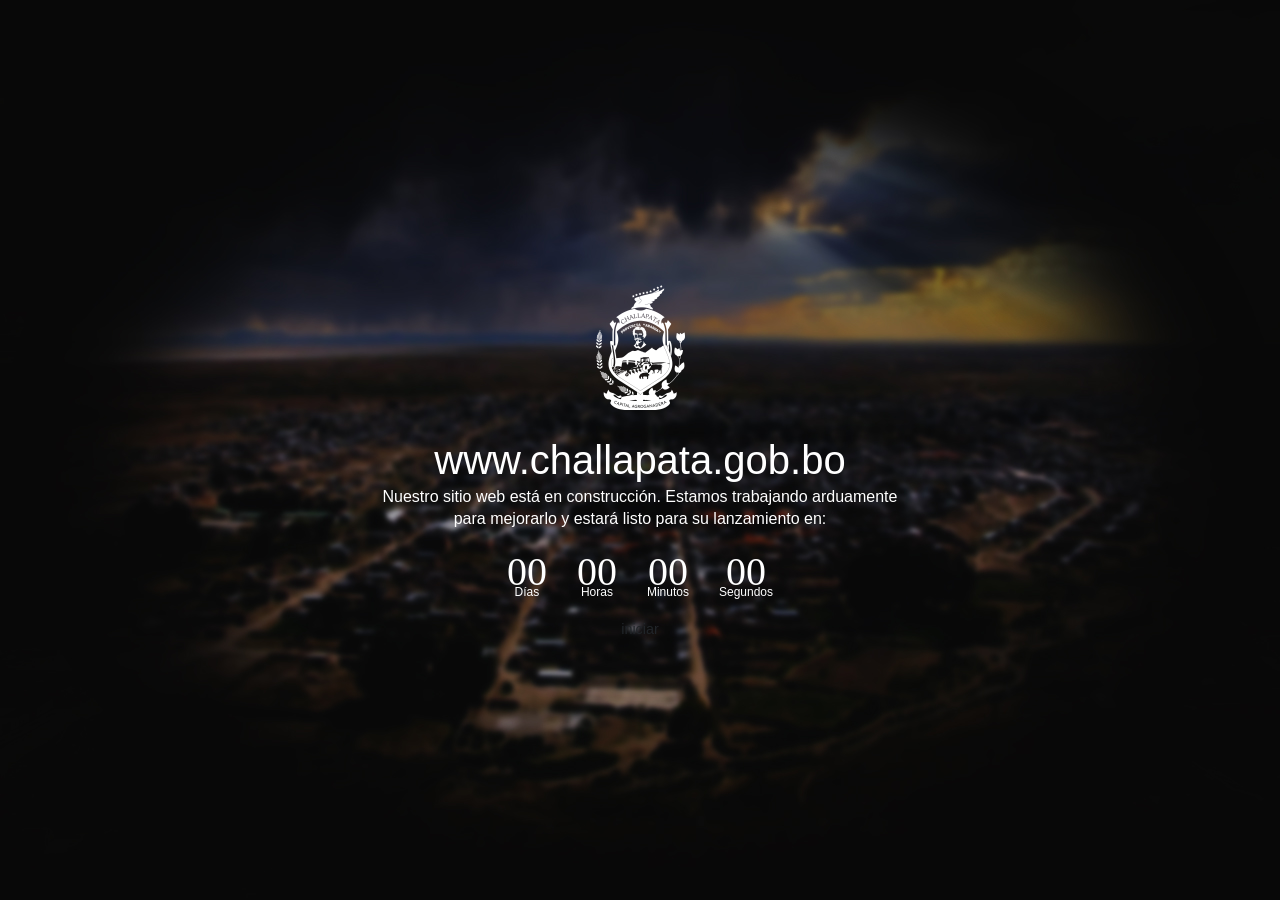
<file: index.html>
<!DOCTYPE html>
<html data-bs-theme="light" lang="en">

<head>
    <meta charset="utf-8">
    <meta name="viewport" content="width=device-width, initial-scale=1.0, shrink-to-fit=no">
    <title>challapata</title>
    <link rel="stylesheet" href="assets/bootstrap/css/bootstrap.min.css">
    <link rel="stylesheet" href="https://fonts.googleapis.com/css?family=Aboreto&amp;display=swap">
    <link rel="stylesheet" href="https://fonts.googleapis.com/css?family=Aldrich">
    <link rel="stylesheet" href="https://fonts.googleapis.com/css?family=Alegreya+SC&amp;display=swap">
    <link rel="stylesheet" href="https://fonts.googleapis.com/css?family=Cookie">
    <link rel="stylesheet" href="assets/css/Background-Image---Parallax---No-Text.css">
    <link rel="stylesheet" href="assets/css/Comming-Soon-Page.css">
    <link rel="stylesheet" href="assets/css/Documents-App-Browser.css">
    <link rel="stylesheet" href="assets/css/Hover-Cards-by-Printaga-Publishing.css">
    <link rel="stylesheet" href="assets/css/Login-Box-En-login-box-en.css">
    <link rel="stylesheet" href="assets/css/Login-Form-Basic-icons.css">
    <link rel="stylesheet" href="assets/css/Pretty-Footer-.css">
    <link rel="stylesheet" href="assets/css/Simple-Header-y-Navbar-adaptativo-nav.css">
</head>

<body>
    <section class="container"><img class="object-fit-scale" width="196" height="175" src="assets/img/Escudo%20Challapata%20Blanco.webp"><img src="assets/img/challapata-portada%20web.jpg" alt="" class="image"><span class="fs-1 d-table float-start" style="font-family: ABeeZee, sans-serif;color: rgb(255,255,255);">www.challapata.gob.bo</span>
        <p style="font-family: ABeeZee, sans-serif;"> Nuestro sitio web está en construcción. Estamos trabajando arduamente para mejorarlo y estará listo para su lanzamiento en:</p>
        <div class="time-content" style="font-family: ABeeZee, sans-serif;">
            <div class="time days"><span class="number"></span><span class="text" style="font-family: ABeeZee, sans-serif;">Días</span></div>
            <div class="time hours"><span class="number"></span><span class="text" style="font-family: ABeeZee, sans-serif;">Horas</span></div>
            <div class="time minutes"><span class="number"></span><span class="text" style="font-family: ABeeZee, sans-serif;">Minutos</span></div>
            <div class="time seconds"><span class="number"></span><span class="text" style="font-family: ABeeZee, sans-serif;">Segundos</span></div>
        </div><a class="visible" href="home.html">iniciar</a>
    </section>
    <script src="assets/bootstrap/js/bootstrap.min.js"></script>
    <script src="assets/js/Comming-Soon-Page-script.js"></script>
</body>

</html>
</file>
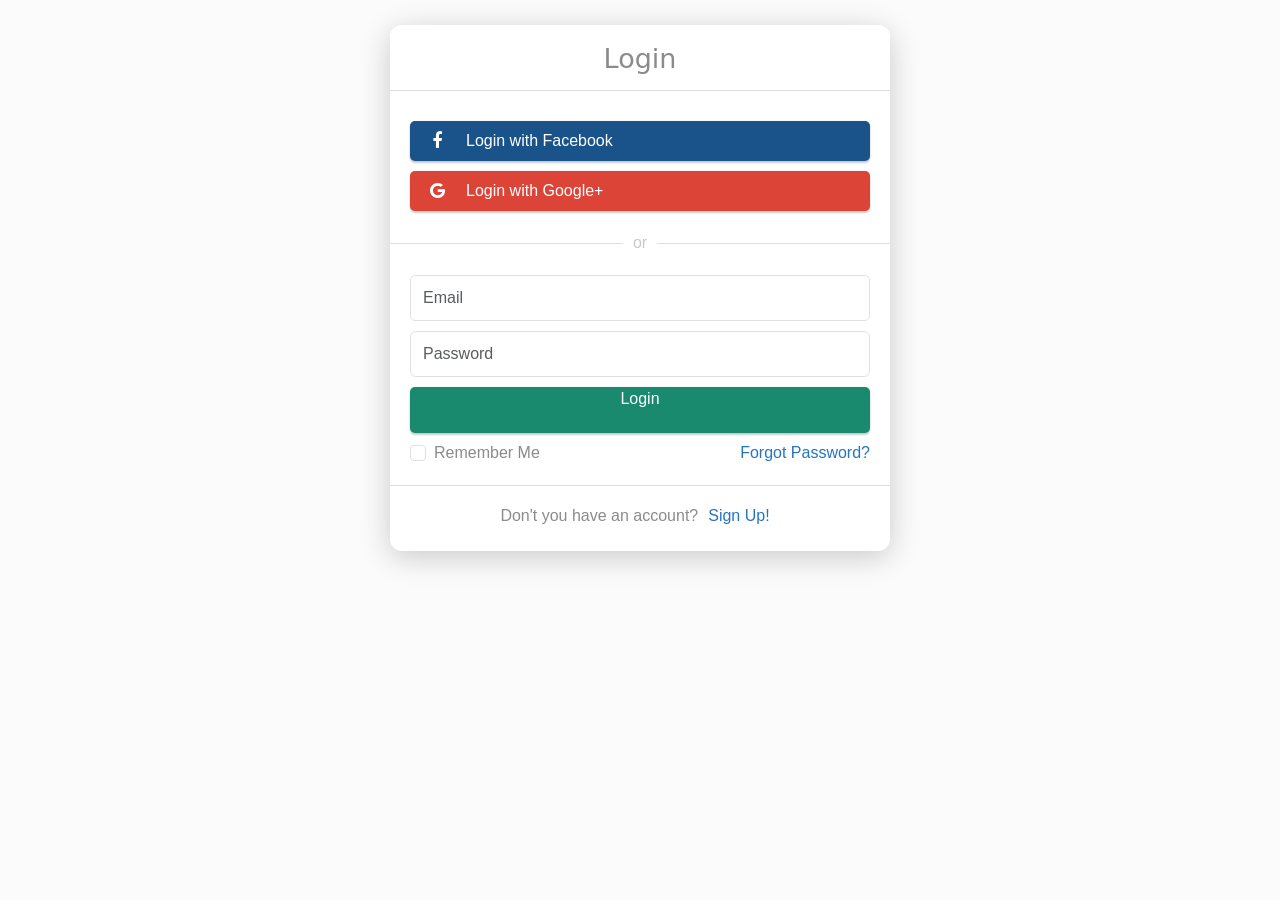
<file: user.html>
<!DOCTYPE html>
<html data-bs-theme="light" lang="en">

<head>
    <meta charset="utf-8">
    <meta name="viewport" content="width=device-width, initial-scale=1.0, shrink-to-fit=no">
    <title>challapata</title>
    <link rel="stylesheet" href="assets/bootstrap/css/bootstrap.min.css">
    <link rel="stylesheet" href="https://fonts.googleapis.com/css?family=Aboreto&amp;display=swap">
    <link rel="stylesheet" href="https://fonts.googleapis.com/css?family=Aldrich">
    <link rel="stylesheet" href="https://fonts.googleapis.com/css?family=Alegreya+SC&amp;display=swap">
    <link rel="stylesheet" href="https://fonts.googleapis.com/css?family=Cookie">
    <link rel="stylesheet" href="assets/fonts/font-awesome.min.css">
    <link rel="stylesheet" href="assets/css/Background-Image---Parallax---No-Text.css">
    <link rel="stylesheet" href="assets/css/Comming-Soon-Page.css">
    <link rel="stylesheet" href="assets/css/Documents-App-Browser.css">
    <link rel="stylesheet" href="assets/css/Hover-Cards-by-Printaga-Publishing.css">
    <link rel="stylesheet" href="assets/css/Login-Box-En-login-box-en.css">
    <link rel="stylesheet" href="assets/css/Login-Form-Basic-icons.css">
    <link rel="stylesheet" href="assets/css/Pretty-Footer-.css">
    <link rel="stylesheet" href="assets/css/Simple-Header-y-Navbar-adaptativo-nav.css">
</head>

<body>
    <div class="d-flex flex-column justify-content-center" id="login-box">
        <div class="login-box-header">
            <h4 style="color:rgb(139,139,139);margin-bottom:0px;font-weight:400;font-size:27px;">Login</h4>
        </div>
        <div class="login-box-content">
            <div class="fb-login box-shadow"><a class="d-flex flex-row align-items-center social-login-link" href="#"><i class="fa fa-facebook" style="margin-left:0px;padding-right:20px;padding-left:22px;width:56px;"></i>Login with Facebook</a></div>
            <div class="gp-login box-shadow"><a class="d-flex flex-row align-items-center social-login-link" style="margin-bottom:10px;" href="#"><i class="fa fa-google" style="color:rgb(255,255,255);width:56px;"></i>Login with Google+</a></div>
        </div>
        <div class="d-flex flex-row align-items-center login-box-seperator-container">
            <div class="login-box-seperator"></div>
            <div class="login-box-seperator-text">
                <p style="margin-bottom:0px;padding-left:10px;padding-right:10px;font-weight:400;color:rgb(201,201,201);">or</p>
            </div>
            <div class="login-box-seperator"></div>
        </div>
        <div class="email-login" style="background-color:#ffffff;"><input type="email" class="email-imput form-control" style="margin-top:10px;" required="admin" placeholder="Email" minlength="5"><input type="password" class="password-input form-control" style="margin-top:10px;" required="123456" placeholder="Password" minlength="6"></div>
        <div class="submit-row" style="margin-bottom:8px;padding-top:0px;"><a class="btn btn-primary d-block box-shadow w-100" role="button" id="submit-id-submit" href="home.html">Login</a>
            <div class="d-flex justify-content-between">
                <div class="form-check form-check-inline" id="form-check-rememberMe"><input class="form-check-input" type="checkbox" id="formCheck-1" for="remember" style="cursor:pointer;" name="check"><label class="form-check-label" for="formCheck-1"><span class="label-text">Remember Me</span></label></div><a id="forgot-password-link" href="#">Forgot Password?</a>
            </div>
        </div>
        <div id="login-box-footer" style="padding:10px 20px;padding-bottom:23px;padding-top:18px;">
            <p style="margin-bottom:0px;">Don't you have an account?<a id="register-link" href="#">Sign Up!</a></p>
        </div>
    </div>
    <script src="assets/bootstrap/js/bootstrap.min.js"></script>
    <script src="assets/js/Comming-Soon-Page-script.js"></script>
</body>

</html>
</file>
<file: assets/css/Background-Image---Parallax---No-Text.css>
@media (min-width: 768px) {
  .backgroundimages {
    height: 380px;
    width: 100%;
    background-position: center;
    background-repeat: no-repeat;
    background-size: cover;
  }
}

@media (max-width: 767px) {
  .backgroundimages {
    width: 100%;
    height: 300px;
    background-position: center;
    background-size: cover;
  }
}

@media (min-width: 1500px) {
  .backgroundimages {
    width: 100%;
    height: 500px;
    background-position: center;
    background-size: cover;
  }
}
</file>
<file: assets/css/Comming-Soon-Page.css>
* {
  margin: 0;
  padding: 0;
  box-sizing: border-box;
  font-family: "Poppins", sans-serif;
}

.container {
  display: flex;
  row-gap: 15px;
  align-items: center;
  justify-content: center;
  flex-direction: column;
  height: 100vh;
  width: 100%;
  overflow: hidden;
}

.container .image {
  position: absolute;
  height: 100%;
  width: 100%;
  object-fit: cover;
  z-index: -1;
}

.container header {
  font-size: 60px;
  color: #fff;
  font-weight: 600;
  text-align: center;
}

.container p {
  font-size: 16px;
  font-weight: 400;
  color: #fff;
  max-width: 550px;
  text-align: center;
}

.container .time-content {
  display: flex;
  column-gap: 30px;
  align-items: center;
}

.time-content .time {
  display: flex;
  align-items: center;
  flex-direction: column;
}

.time .number, .time .text {
  font-weight: 500;
  color: #fff;
}

.time .number {
  font-size: 40px;
  font-family: 'ABeeZee';
}

.time .text {
  text-transform: capitalize;
  font-size: 12px;
  font-family: 'ABeeZee';
}

.email-content {
  display: flex;
  align-items: center;
  flex-direction: column;
  margin-top: 30px;
  width: 100%;
}

.email-content p {
  font-size: 13px;
}

.input-box {
  display: flex;
  align-items: center;
  height: 40px;
  max-width: 360px;
  width: 100%;
  margin-top: 20px;
  column-gap: 20px;
}

.input-box input, .input-box button {
  height: 100%;
  outline: none;
  border: none;
  border: 1px solid #fff;
  border-radius: 4px;
  background-color: rgba(255, 255, 255, 0.2);
  font-weight: 400;
}

.input-box input {
  width: 100%;
  padding: 0 15px;
  color: #fff;
}

input::placeholder {
  color: #fff;
}

.input-box button {
  cursor: pointer;
  color: #fff;
  white-space: nowrap;
  padding: 0 20px;
  transition: all 0.3s ease;
}

.input-box button:hover {
  background-color: #fff;
  color: #0d6a81;
}

@media screen and (max-width: 300px) {
  .container header {
    font-size: 50px;
  }
}
</file>
<file: assets/css/Documents-App-Browser.css>
.file_manager .file a:hover .hover, .file_manager .file .file-name small {
  display: block;
}

.file_manager .file {
  padding: 0 !important;
}

.file_manager .file .icon {
  text-align: center;
}

.file_manager .file {
  position: relative;
  border-radius: .55rem;
  overflow: hidden;
}

.file_manager .file .image, .file_manager .file .icon {
  max-height: 180px;
  overflow: hidden;
  background-size: cover;
  background-position: top;
}

.file_manager .file .hover {
  position: absolute;
  right: 10px;
  top: 10px;
  display: none;
  transition: all 0.2s ease-in-out;
}

.file_manager .file a:hover .hover {
  transition: all 0.2s ease-in-out;
}

.file_manager .file .icon {
  padding: 15px 10px;
  display: table;
  width: 100%;
}

.file_manager .file .icon i {
  display: table-cell;
  font-size: 30px;
  vertical-align: middle;
  color: #777;
  line-height: 100px;
}

.file_manager .file .file-name {
  padding: 10px;
  border-top: 1px solid #f7f7f7;
}

.file_manager .file .file-name small .date {
  float: right;
}

.card {
  background: #fff;
  transition: .5s;
  border: 0;
  margin-bottom: 30px;
  border-radius: .55rem;
  position: relative;
  width: 100%;
  box-shadow: 0 1px 2px 0 rgb(0 0 0 / 10%);
}

a:hover {
  text-decoration: none;
}

.card {
  position: relative;
  display: flex;
  flex-direction: column;
  min-width: 0;
  word-wrap: break-word;
  background-color: #fff;
  background-clip: border-box;
  border: 0px solid rgba(0, 0, 0, 0);
  border-radius: .25rem;
  margin-bottom: 1.5rem;
  box-shadow: 0 2px 6px 0 rgb(218 218 253 / 65%), 0 2px 6px 0 rgb(206 206 238 / 54%);
}

.card {
  box-shadow: 0 1px 3px 0 rgba(0,0,0,.1), 0 1px 2px 0 rgba(0,0,0,.06);
}

.card {
  position: relative;
  display: flex;
  flex-direction: column;
  min-width: 0;
  word-wrap: break-word;
  background-color: #fff;
  background-clip: border-box;
  border: 0 solid rgba(0,0,0,.125);
  border-radius: .25rem;
}
</file>
<file: assets/css/Hover-Cards-by-Printaga-Publishing.css>
.container {
}

h1, h2, h3, h4 {
  font-family: 'Urbanist', var(--bs-font-sans-serif);
}

.content-card {
  border: none;
  border-radius: 0.5rem;
  box-shadow: 0 4px 8px rgba(0, 0, 0, 0.1);
  transition: transform 0.3s ease, box-shadow 0.3s ease;
}

.content-card:hover {
  transform: translateY(-5px);
  box-shadow: 0 8px 16px rgba(0, 0, 0, 0.15);
}
</file>
<file: assets/css/Login-Box-En-login-box-en.css>
#login-box {
  max-width: 500px;
  margin: 0 auto;
  margin-top: 25px !important;
  border-radius: 12px;
  overflow: hidden;
  background: white;
  -webkit-box-shadow: 0px 6px 30px rgba(0,0,0,0.2);
  -moz-box-shadow: 0px 6px 30px rgba(0,0,0,0.2);
  box-shadow: 0px 6px 30px rgba(0,0,0,0.2);
}

.login-box-header {
  background-color: rgb(255,255,255);
  text-align: center;
  padding-top: 18px;
  padding-right: 25px;
  padding-bottom: 15px;
  padding-left: 25px;
}

.login-box-header {
  border: none;
  border-bottom: 1px solid rgb(224,224,224);
}

.login-box-content {
  padding: 10px 20px;
  background-color: #ffffff;
  padding-top: 20px;
}

.social-login-link {
  text-decoration: none;
  color: white;
  margin-top: 10px;
}

.fb-login {
  background-color: #1a538a;
}

.gp-login {
  background-color: #db4437;
  margin-top: 10px;
}

.login-box-content i {
  padding: 11px 0px 11px 15px;
  color: white;
  padding-right: 20px;
  padding-left: 20px;
  font-size: 18px;
}

.box-shadow {
  box-shadow: 0 2px 2px 0 rgba(41,48,59,.24), 0 0 2px 0 rgba(41,48,59,.12);
  border-radius: 5px;
}

.social-login-link:hover {
  text-decoration: none;
  color: white;
}

.login-box-seperator {
  flex: 1 0 auto;
  min-width: 1px;
  border-top: 1px solid #dedfe0;
  height: 1px;
}

.email-imput {
  border-radius: 5px;
  color: #29303b;
  font-size: 18px;
  height: auto;
  padding: 11px 10px 12px 40px;
}

.form-control {
  box-shadow: none;
  font-size: 16px;
  padding: 10px 12px;
  transition: border-color .08s ease-in-out,box-shadow .08s ease-in-out;
}

.email-login {
  padding: 10px 20px;
}

#submit-id-submit {
  margin-top: 0px;
  height: 46px;
  background-color: rgb(26,138,111);
  border: 0;
  color: rgb(255,255,255);
  margin-bottom: 8px;
  padding-top: 0px;
  padding-bottom: 0px;
}

.submit-row {
  padding: 10px 20px;
  text-align: center;
}

.label-text {
  color: #8b8b8b;
}

#forgot-password-link {
  color: #2474c1;
  text-decoration: none;
}

#login-box-footer {
  text-align: center;
  border-top: 1px solid #dedfe0;
}

#register-link {
  color: #2474c1;
  padding: 0px 10px;
  text-decoration: none;
}

#login-box-footer p {
  color: #8b8b8b;
}

#submit-id-submit:hover {
  background-color: rgb(25,130,105);
}
</file>
<file: assets/css/Login-Form-Basic-icons.css>
.bs-icon {
  --bs-icon-size: .75rem;
  display: flex;
  flex-shrink: 0;
  justify-content: center;
  align-items: center;
  font-size: var(--bs-icon-size);
  width: calc(var(--bs-icon-size) * 2);
  height: calc(var(--bs-icon-size) * 2);
  color: var(--bs-primary);
}

.bs-icon-xs {
  --bs-icon-size: 1rem;
  width: calc(var(--bs-icon-size) * 1.5);
  height: calc(var(--bs-icon-size) * 1.5);
}

.bs-icon-sm {
  --bs-icon-size: 1rem;
}

.bs-icon-md {
  --bs-icon-size: 1.5rem;
}

.bs-icon-lg {
  --bs-icon-size: 2rem;
}

.bs-icon-xl {
  --bs-icon-size: 2.5rem;
}

.bs-icon.bs-icon-primary {
  color: var(--bs-white);
  background: var(--bs-primary);
}

.bs-icon.bs-icon-primary-light {
  color: var(--bs-primary);
  background: rgba(var(--bs-primary-rgb), .2);
}

.bs-icon.bs-icon-semi-white {
  color: var(--bs-primary);
  background: rgba(255, 255, 255, .5);
}

.bs-icon.bs-icon-rounded {
  border-radius: .5rem;
}

.bs-icon.bs-icon-circle {
  border-radius: 50%;
}
</file>
<file: assets/css/Pretty-Footer-.css>
footer {
  background-color: #292c2f;
  box-shadow: 0 1px 1px 0 rgba(0, 0, 0, 0.12);
  box-sizing: border-box;
  width: 100%;
  text-align: left;
  font: bold 16px sans-serif;
  padding: 55px 50px;
  margin-top: 80px;
  bottom: 0;
  color: #fff;
}

.footer-navigation h3 {
  margin: 0;
  font: normal 36px Cookie, cursive;
  margin-bottom: 20px;
  color: #fff;
}

.footer-navigation h3 a {
  text-decoration: none;
  color: #fff;
}

.footer-navigation h3 span {
  color: #5383d3;
}

.footer-navigation p.links a {
  color: #fff;
  text-decoration: none;
}

.footer-navigation p.company-name {
  color: #8f9296;
  font-size: 14px;
  font-weight: normal;
  margin-top: 20px;
}

@media (max-width:767px) {
  .footer-contacts {
    margin: 30px 0;
  }
}

.footer-contacts p {
  display: inline-block;
  color: #ffffff;
  vertical-align: middle;
}

.footer-contacts p a {
  color: #5383d3;
  text-decoration: none;
}

.fa.footer-contacts-icon {
  background-color: #33383b;
  color: #fff;
  font-size: 18px;
  width: 38px;
  height: 38px;
  border-radius: 50%;
  text-align: center;
  line-height: 38px;
  margin: 10px 15px 10px 0;
}

span.new-line-span {
  display: block;
  font-weight: normal;
  display: block;
  font-weight: normal;
  font-size: 14px;
  line-height: 2;
}

.footer-about h4 {
  display: block;
  color: #fff;
  font-size: 14px;
  font-weight: bold;
  margin-bottom: 20px;
}

.footer-about p {
  line-height: 20px;
  color: #92999f;
  font-size: 13px;
  font-weight: normal;
  margin: 0;
}

div.social-links {
  margin-top: 20px;
  color: #fff;
}

.social-links a {
  display: inline-block;
  width: 35px;
  height: 35px;
  cursor: pointer;
  background-color: #33383b;
  border-radius: 2px;
  font-size: 20px;
  color: #ffffff;
  text-align: center;
  line-height: 35px;
  margin-right: 5px;
  margin-bottom: 5px;
}
</file>
<file: assets/css/Simple-Header-y-Navbar-adaptativo-nav.css>
body {
  margin: 0;
  padding: 0;
  font-family: 'Aldrich';
  background: #fbfbfb;
}

header {
  background: #292929;
  width: 100%;
  padding: 40px 0;
  color: #fff;
  text-align: center;
}

a {
  text-decoration: none;
  color: inherit;
}

nav ul {
  background: #383838;
  overflow: hidden;
  color: white;
  padding: 0;
  text-align: center;
  margin: 0;
  -webkit-transition: max-height 0.9s;
  -ms-transition: max-height 0.9s;
  -moz-transition: max-height 0.9s;
  -o-transition: max-height 0.9s;
  transition: max-height 0.9s;
}

nav ul li {
  display: inline-block;
  padding: 20px;
}

nav ul li:hover {
  background: #405d6a;
}

section {
  line-height: 1.5em;
  font-size: 0.9em;
  padding: 40px;
  width: 75%;
  margin: auto;
}

.handle {
  width: 100%;
  background: #2f4752;
  text-align: left;
  box-sizing: border-box;
  padding: 15px 10px;
  cursor: pointer;
  color: white;
  display: none;
}

i {
  display: none;
}

@media screen and (max-width:580px) {
  nav ul {
    max-height: 0;
  }
}

@media screen and (max-width:580px) {
  .showing {
    max-height: 20em;
  }
}

@media screen and (max-width:580px) {
  nav ul li {
    box-sizing: border-box;
    width: 100%;
    padding: 15px;
    text-align: left;
  }
}

@media screen and (max-width:580px) {
  .handle {
    display: block;
  }
}

@media screen and (max-width:580px) {
  i {
    display: block;
  }
}
</file>
